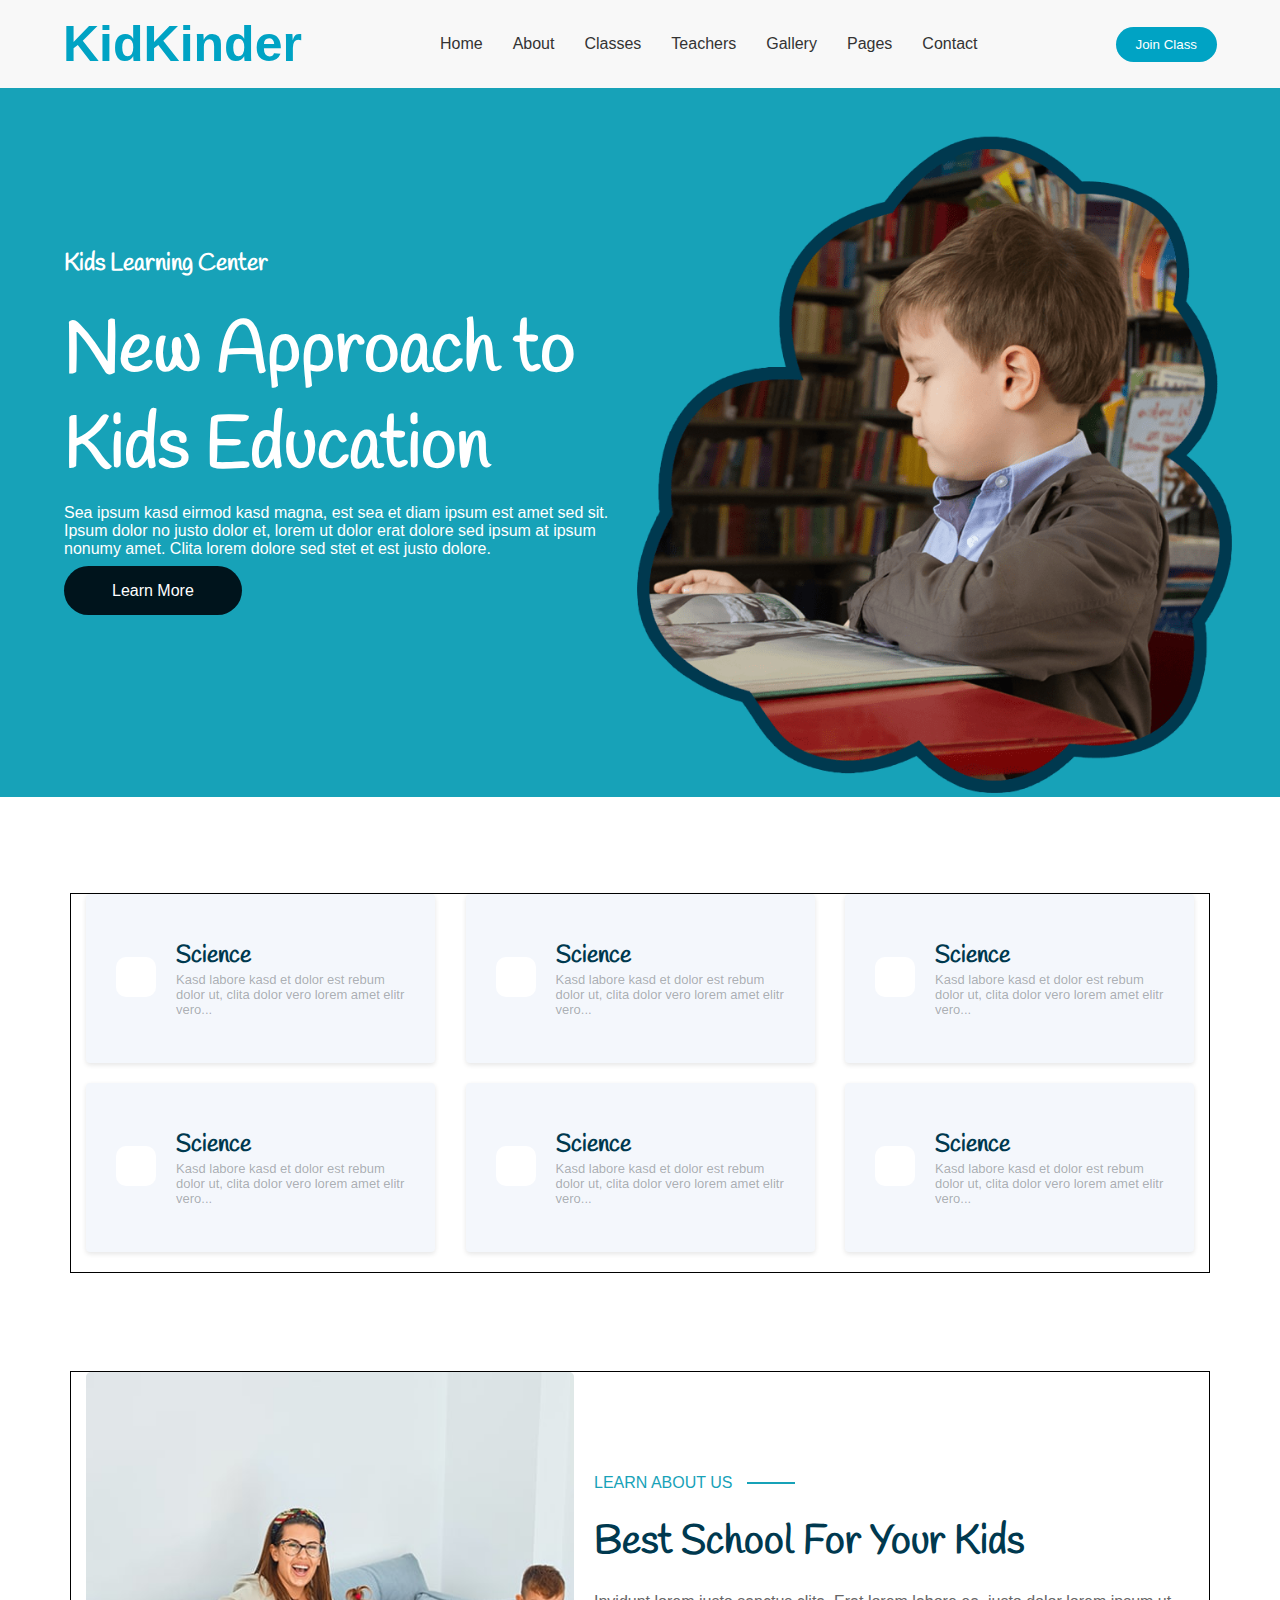
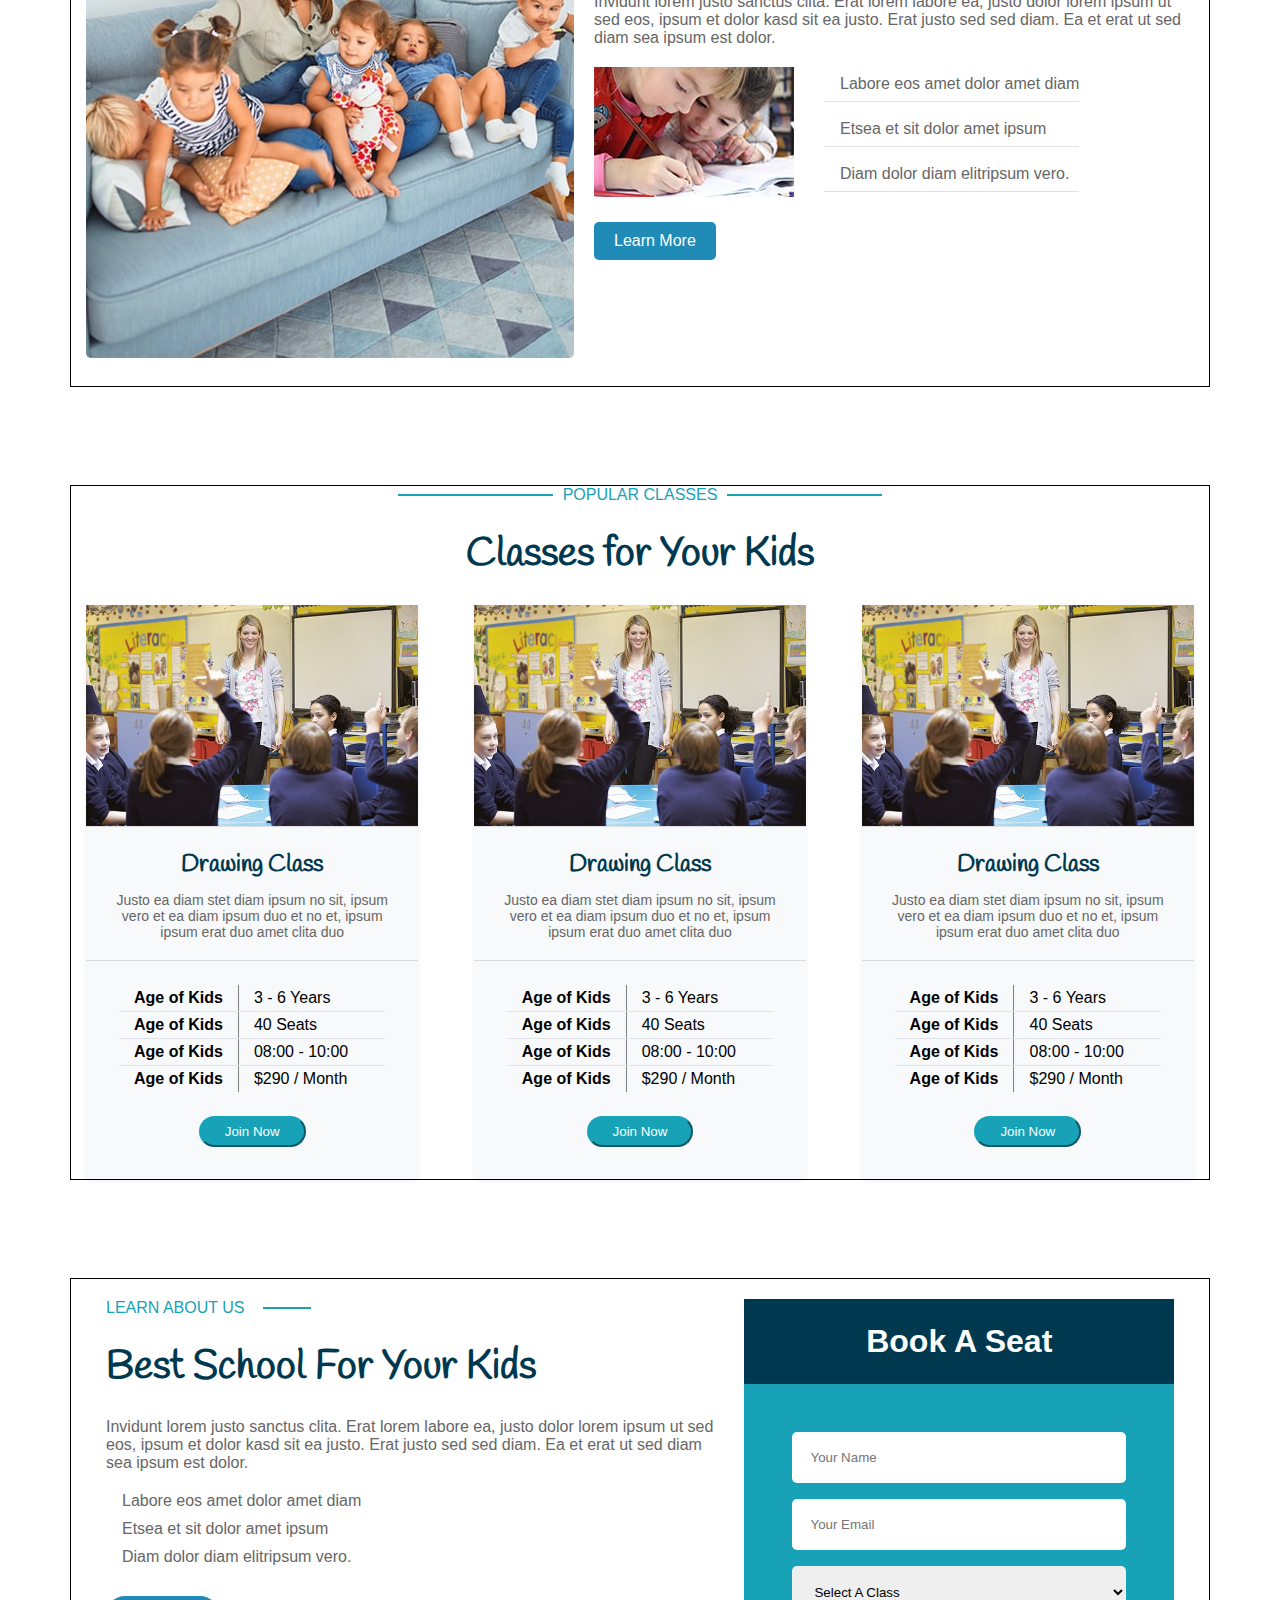
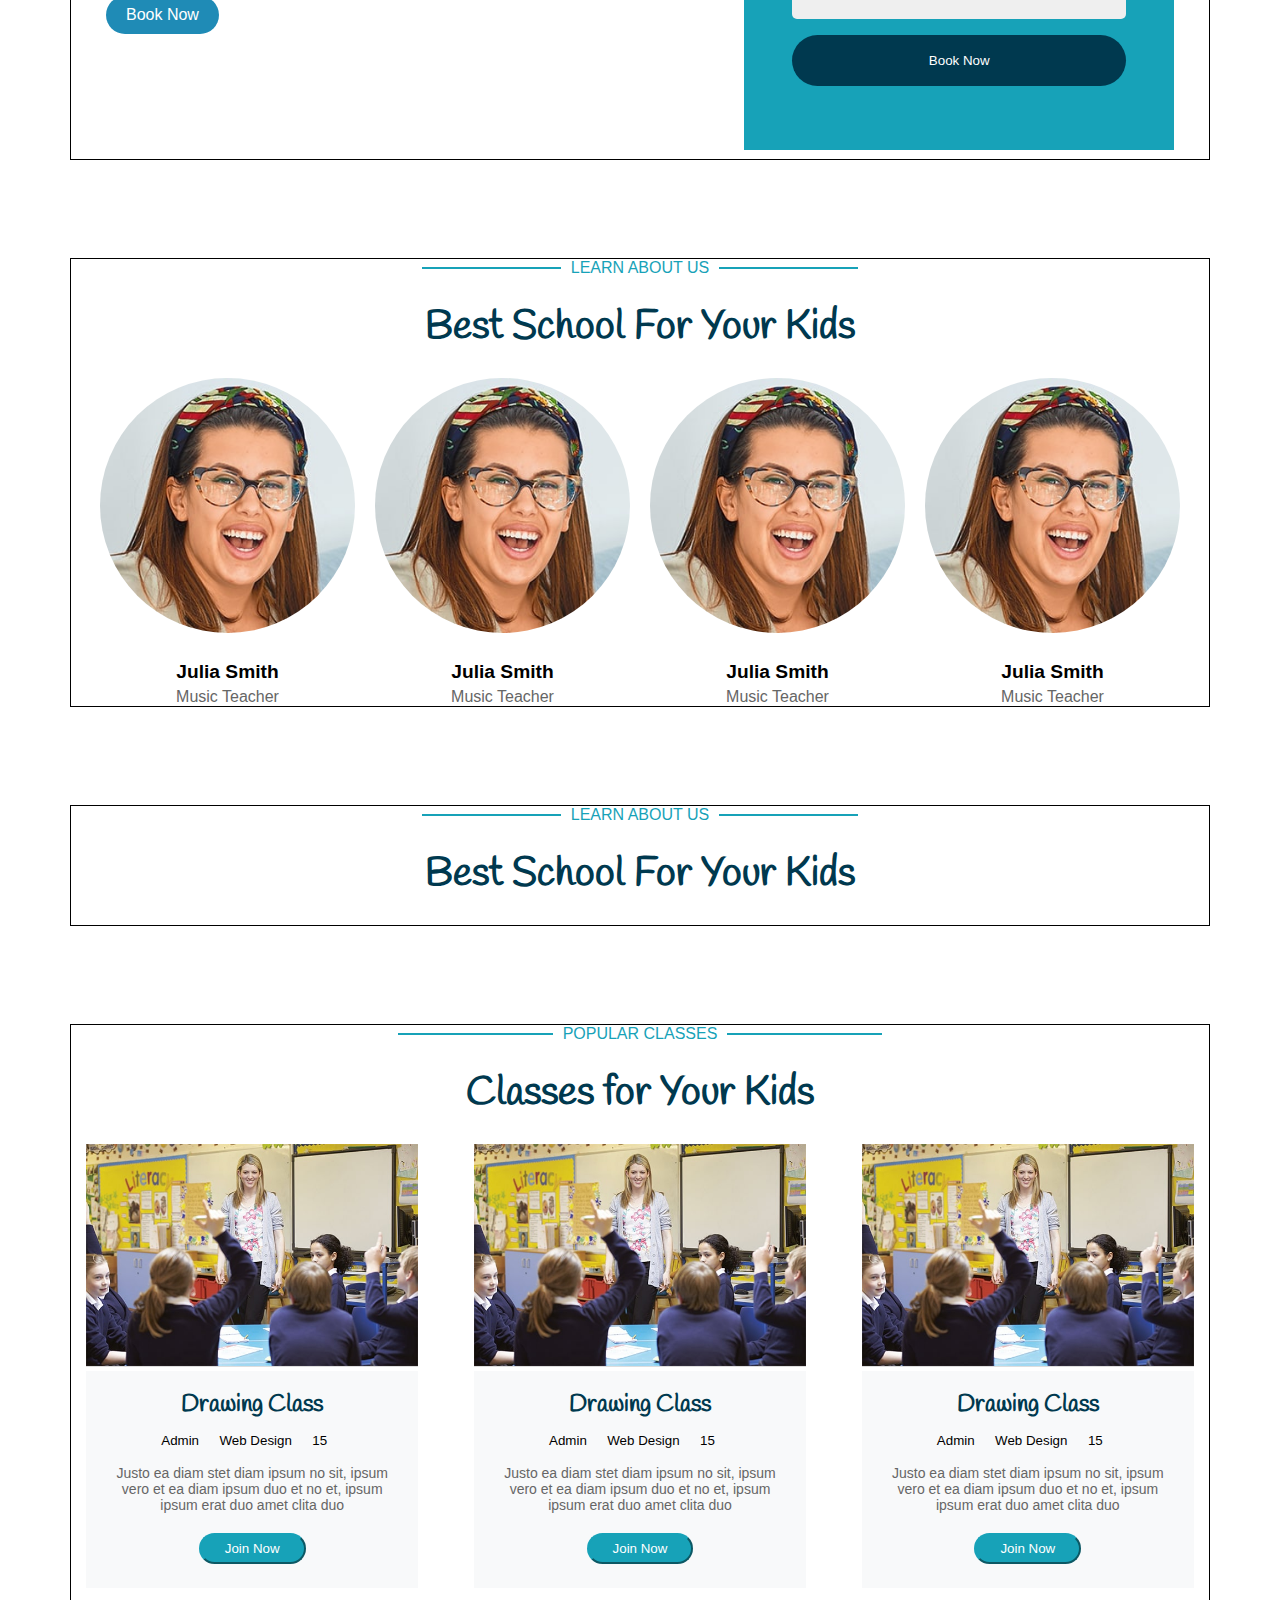
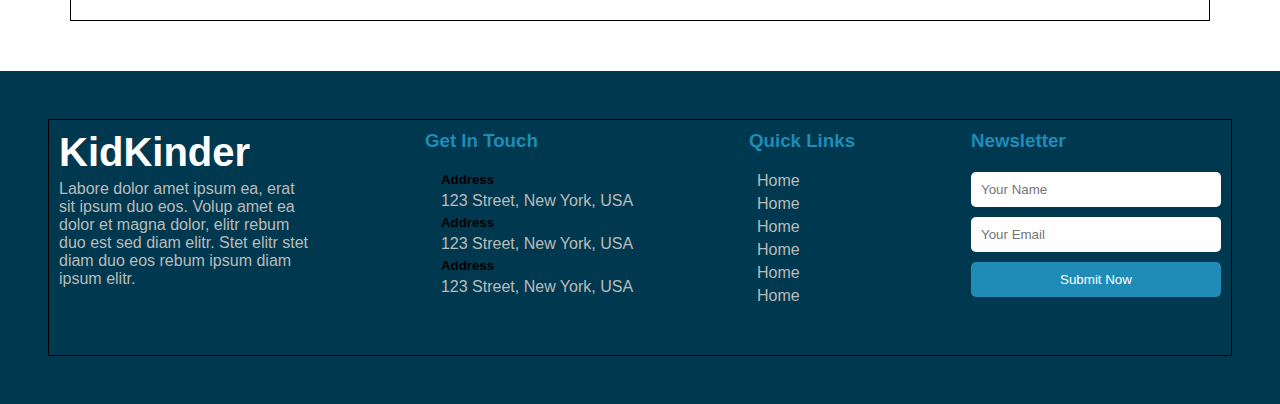
<file: index.html>
<!DOCTYPE html>
<html lang="en">
  <head>
    <meta charset="UTF-8" />
    <meta name="viewport" content="width=device-width, initial-scale=1.0" />
    <link
      rel="stylesheet"
      href="https://cdnjs.cloudflare.com/ajax/libs/font-awesome/6.5.2/css/all.min.css"
      integrity="sha512-SnH5WK+bZxgPHs44uWIX+LLJAJ9/2PkPKZ5QiAj6Ta86w+fsb2TkcmfRyVX3pBnMFcV7oQPJkl9QevSCWr3W6A=="
      crossorigin="anonymous"
      referrerpolicy="no-referrer"
    />
    <!-- link for owl-css -->
    <link
      rel="stylesheet"
      href="https://cdnjs.cloudflare.com/ajax/libs/OwlCarousel2/2.3.4/assets/owl.carousel.min.css"
      integrity="sha512-tS3S5qG0BlhnQROyJXvNjeEM4UpMXHrQfTGmbQ1gKmelCxlSEBUaxhRBj/EFTzpbP4RVSrpEikbmdJobCvhE3g=="
      crossorigin="anonymous"
      referrerpolicy="no-referrer"
    />
    <link
      rel="stylesheet"
      href="https://cdnjs.cloudflare.com/ajax/libs/OwlCarousel2/2.3.4/assets/owl.theme.default.min.css"
      integrity="sha512-sMXtMNL1zRzolHYKEujM2AqCLUR9F2C4/05cdbxjjLSRvMQIciEPCQZo++nk7go3BtSuK9kfa/s+a4f4i5pLkw=="
      crossorigin="anonymous"
      referrerpolicy="no-referrer"
    />
    <title>KidKinder Navigation Bar</title>
    <link rel="stylesheet" href="style.css">
  </head>
  <body>
    <!-- banner-section -->
    <section class="banner-section" id="banner-section">
      <nav class="navbar">
        <div class="navbar-left">
          <i class="fa-solid fa-face-smile"></i>
          <span class="brand">KidKinder</span>
        </div>
       
        <div class="navbar-center">
          <a href="#" class="nav-link">Home</a>
          <a href="#" class="nav-link">About</a>
          <a href="#" class="nav-link">Classes</a>
          <a href="#" class="nav-link">Teachers</a>
          <a href="#" class="nav-link">Gallery</a>
          <div class="dropdown">
            <a href="#" class="nav-link">Pages <i class="fa-solid fa-caret-down"></i></a>
            <div class="dropdown-content">
              <a href="#">Page 1</a>
              <a href="#">Page 2</a>
            </div>
          </div>
          <a href="#" class="nav-link">Contact</a>
        </div>
        <div class="navbar-right">
          <button class="join-button">Join Class</button>
        </div>
       
      </nav>
      <div class="banner-main-content">
        <div class="banner-content">
          <div class="main-container">
            <h4>Kids Learning Center</h4>
            <h1>
              New Approach to <br> Kids Education
            </h1>
            <p>
              Sea ipsum kasd eirmod kasd magna, est sea et diam ipsum est amet sed
              sit. Ipsum dolor no justo dolor et, lorem ut dolor erat dolore sed
              ipsum at ipsum nonumy amet. Clita lorem dolore sed stet et est justo
              dolore.
            </p>
            <a href="" class="btn">Learn More</a>
          </div>
          <div class="img-container">
            <img src="./img/header.png" alt="">
          </div>
        </div>
      </div>

      </div>
    </section>


    <!-- facilities-section -->

    <section class="facilities-section" id="facilities-section">
      <div class="main-container">
        <div class="categories">
          <div class="category">
            <div><i class="fa-brands fa-react"></i></div>
            <div>
              <h4>Science</h4>
              <p>Kasd labore kasd et dolor est rebum dolor ut, clita dolor vero lorem amet elitr vero...</p>
            </div>
          </div>
          <div class="category">
            <div><i class="fa-brands fa-react"></i></div>
            <div>
              <h4>Science</h4>
              <p>Kasd labore kasd et dolor est rebum dolor ut, clita dolor vero lorem amet elitr vero...</p>
            </div>
          </div>
          <div class="category">
            <div><i class="fa-brands fa-react"></i></div>
            <div>
              <h4>Science</h4>
              <p>Kasd labore kasd et dolor est rebum dolor ut, clita dolor vero lorem amet elitr vero...</p>
            </div>
          </div>
         
        </div>
        <div class="categories">
          <div class="category">
            <div><i class="fa-brands fa-react"></i></div>
            <div>
              <h4>Science</h4>
              <p>Kasd labore kasd et dolor est rebum dolor ut, clita dolor vero lorem amet elitr vero...</p>
            </div>
          </div>
          <div class="category">
            <div><i class="fa-brands fa-react"></i></div>
            <div>
              <h4>Science</h4>
              <p>Kasd labore kasd et dolor est rebum dolor ut, clita dolor vero lorem amet elitr vero...</p>
            </div>
          </div>
          <div class="category">
            <div><i class="fa-brands fa-react"></i></div>
            <div>
              <h4>Science</h4>
              <p>Kasd labore kasd et dolor est rebum dolor ut, clita dolor vero lorem amet elitr vero...</p>
            </div>
          </div>
          
        </div>
      </div>
    </section>


    <!-- about-section -->
    <section id="about-section" class="about-section">
      <div class="main-container">
        <div class="container">
          <div class="image-container">
              <img src="img/about-1.jpg" alt="Kids and teacher on a couch">
          </div>
          <div class="content">
              <div class="container2">
                <span class="title2">LEARN ABOUT US</span>
              </div>
              <h1>Best School For Your Kids</h1>
              <p>Invidunt lorem justo sanctus clita. Erat lorem labore ea, justo dolor lorem ipsum ut sed eos, ipsum et dolor kasd sit ea justo. Erat justo sed sed diam. Ea et erat ut sed diam sea ipsum est dolor.</p>
              <div class="features">
                  <div class="feature-image">
                    <img src="img/about-2.jpg" alt="">
                  </div>
                 <div class="feature-sub-content">
                  <div class="feature-item">
                    <i class="fa-solid fa-check"></i> 
                    <p>Labore eos amet dolor amet diam</p>
                  </div>
                  <div class="feature-item">
                    <i class="fa-solid fa-check"></i>
                    <p>Etsea et sit dolor amet ipsum</p>
                  </div>
                  <div class="feature-item">
                    <i class="fa-solid fa-check"></i>
                    <p>Diam dolor diam elitripsum vero.</p>
                  </div>
                 </div>
              </div>
              <a href="#" class="learn-more-btn">Learn More</a>
          </div>
      </div>

      </div>
    </section>

    <!-- kids-classes -->
    <section class="kids-classes" id="kids-classes">
      <div class="main-container">
        <div>
          <div class="container2">
            <span class="title3">POPULAR CLASSES</span>
          </div>
          <h1>Classes for Your Kids</h1>
        </div>
        
        <div class="classes">
          <div class="class-card">
              <img src="img/class-1.jpg" alt="Drawing Class">
              <div class="kids-headings">
               <h4>Drawing Class</h4>
               <p>Justo ea diam stet diam ipsum no sit, ipsum vero et ea diam ipsum duo et no et, ipsum ipsum erat duo amet clita duo</p>
              </div>
              <div class="classes-card-content">
                <div class="border-bottom">
                  <div class="kids-details">
                    <strong>Age of Kids</strong>
                  </div>
                  <div class="kids-number">3 - 6 Years</div>
                </div>
                <div class="border-bottom">
                  <div class="kids-details">
                    <strong>Age of Kids</strong>
                  </div>
                  <div class="kids-number">40 Seats</div>
                </div>
                <div class="border-bottom">
                  <div class="kids-details">
                    <strong>Age of Kids</strong>
                  </div>
                  <div class="kids-number">08:00 - 10:00</div>
                </div>
                <div class="border-none">
                  <div class="kids-details">
                    <strong>Age of Kids</strong>
                  </div>
                  <div class="kids-number">$290 / Month</div>
                </div>
              </div>
             <div class="join-now">
              <button>Join Now</button>
             </div>
          </div>
          <div class="class-card">
            <img src="img/class-1.jpg" alt="Drawing Class">
            <div class="kids-headings">
             <h4>Drawing Class</h4>
             <p>Justo ea diam stet diam ipsum no sit, ipsum vero et ea diam ipsum duo et no et, ipsum ipsum erat duo amet clita duo</p>
            </div>
            <div class="classes-card-content">
              <div class="border-bottom">
                <div class="kids-details">
                  <strong>Age of Kids</strong>
                </div>
                <div class="kids-number">3 - 6 Years</div>
              </div>
              <div class="border-bottom">
                <div class="kids-details">
                  <strong>Age of Kids</strong>
                </div>
                <div class="kids-number">40 Seats</div>
              </div>
              <div class="border-bottom">
                <div class="kids-details">
                  <strong>Age of Kids</strong>
                </div>
                <div class="kids-number">08:00 - 10:00</div>
              </div>
              <div class="border-none">
                <div class="kids-details">
                  <strong>Age of Kids</strong>
                </div>
                <div class="kids-number">$290 / Month</div>
              </div>
            </div>
           <div class="join-now">
            <button>Join Now</button>
           </div>
        </div>
        <div class="class-card">
          <img src="img/class-1.jpg" alt="Drawing Class">
          <div class="kids-headings">
           <h4>Drawing Class</h4>
           <p>Justo ea diam stet diam ipsum no sit, ipsum vero et ea diam ipsum duo et no et, ipsum ipsum erat duo amet clita duo</p>
          </div>
          <div class="classes-card-content">
            <div class="border-bottom">
              <div class="kids-details">
                <strong>Age of Kids</strong>
              </div>
              <div class="kids-number">3 - 6 Years</div>
            </div>
            <div class="border-bottom">
              <div class="kids-details">
                <strong>Age of Kids</strong>
              </div>
              <div class="kids-number">40 Seats</div>
            </div>
            <div class="border-bottom">
              <div class="kids-details">
                <strong>Age of Kids</strong>
              </div>
              <div class="kids-number">08:00 - 10:00</div>
            </div>
            <div class="border-none">
              <div class="kids-details">
                <strong>Age of Kids</strong>
              </div>
              <div class="kids-number">$290 / Month</div>
            </div>
          </div>
         <div class="join-now">
          <button>Join Now</button>
         </div>
      </div>
      </div>


      </div>
    </section>

    <!-- book a seat -->
    <section class="book-seat" id="book-seat">
      <div class="main-container">
      
        <div class="container-seat">
          <div class="seat-main-content">
            <div class="container2">
              <span class="title2">LEARN ABOUT US</span>
            </div>
            <h1>Best School For Your Kids</h1>
            <p>
              Invidunt lorem justo sanctus clita. Erat lorem labore ea, justo dolor
              lorem ipsum ut sed eos, ipsum et dolor kasd sit ea justo. Erat justo
              sed sed diam. Ea et erat ut sed diam sea ipsum est dolor.
            </p>
            <div class="book-features">
              <div class="book-feature-item">
                <i class="fa-solid fa-check"></i> 
                <p>Labore eos amet dolor amet diam</p>
              </div>
              <div class="book-feature-item">
                <i class="fa-solid fa-check"></i> 
                <p>Etsea et sit dolor amet ipsum</p>
              </div>
              <div class="book-feature-item">
                <i class="fa-solid fa-check"></i> 
                <p>Diam dolor diam elitripsum vero.</p>
              </div>
            </div>
            <a href="#" class="book-now-btn">Book Now</a>
          </div>
          <div class="form-container">
            <div class="form-heading">
              <h1>Book A Seat</h1>
            </div>
            <form >
              <input type="text" placeholder="Your Name" />
              <input type="email" placeholder="Your Email" />
              <select>
                <option>Select A Class</option>
                <option>Class 1</option>
                <option>Class 2</option>
                <option>Class 3</option>
              </select>
              <button type="submit">Book Now</button>
            </form>
          </div>
        </div>

      </div>
    </section>


    <!-- teachers -->
    <section class="teachers-section" id="teacher-section">
     <div class="main-container">
      <div class="container-learn">
        <span class="learn-title2">LEARN ABOUT US</span>
      </div>
      <h1>Best School For Your Kids</h1>
      <div class="teachers">
        <div class="teacher-card">
          <div class="container">
            <img
              src="../img/team-1.jpg
            "
              alt=""
            />
            <div class="overlay">
              <div class="content-overlay">
                <a href=""><i class="fa-brands fa-linkedin"></i></a>
                <a href=""><i class="fa-brands fa-linkedin"></i></a>
                <a href=""><i class="fa-brands fa-linkedin"></i></a>
              </div>
            </div>
          </div>
          <h3>Julia Smith</h3>
          <p>Music Teacher</p>
        </div>
        <div class="teacher-card">
          <div class="container">
            <img
              src="../img/team-1.jpg
            "
              alt=""
            />
            <div class="overlay">
              <div class="content-overlay">
                <a href=""><i class="fa-brands fa-linkedin"></i></a>
                <a href=""><i class="fa-brands fa-linkedin"></i></a>
                <a href=""><i class="fa-brands fa-linkedin"></i></a>
              </div>
            </div>
          </div>
          <h3>Julia Smith</h3>
          <p>Music Teacher</p>
        </div>
        <div class="teacher-card">
          <div class="container">
            <img
              src="../img/team-1.jpg
            "
              alt=""
            />
            <div class="overlay">
              <div class="content-overlay">
                <a href=""><i class="fa-brands fa-linkedin"></i></a>
                <a href=""><i class="fa-brands fa-linkedin"></i></a>
                <a href=""><i class="fa-brands fa-linkedin"></i></a>
              </div>
            </div>
          </div>
          <h3>Julia Smith</h3>
          <p>Music Teacher</p>
        </div>
        <div class="teacher-card">
          <div class="container">
            <img
              src="../img/team-1.jpg
            "
              alt=""
            />
            <div class="overlay">
              <div class="content-overlay">
                <a href=""><i class="fa-brands fa-linkedin"></i></a>
                <a href=""><i class="fa-brands fa-linkedin"></i></a>
                <a href=""><i class="fa-brands fa-linkedin"></i></a>
              </div>
            </div>
          </div>
          <h3>Julia Smith</h3>
          <p>Music Teacher</p>
        </div>
      </div>
     </div>
    </section>

    <!-- testimony -->
    <section class="testimony-section" id="testimony-section">
      <div class="main-container">
        <div class="testimonials-section">
          <div class="container-learn">
            <span class="learn-title2">LEARN ABOUT US</span>
          </div>
          <h1>Best School For Your Kids</h1>
          
          <div class="first-slider owl-carousel owl-theme">
            <div class="item">
              <div class="testimonial-information">
                <div class="testimonial-card">
                  <h3>
                    <i class="fa-solid fa-quote-left"></i> Sed ea amet kasd elitr
                    stet, stet rebum et ipsum est duo elitr eirmod clita lorem. Dolor
                    tempor ipsum clita
                  </h3>
                </div>
                <div class="parent-info">
                  <img src="img/testimonial-2.jpg" alt="Parent Name" />
                  <div>
                    <p class="name">Parent Name</p>
                    <p class="profession">Profession</p>
                  </div>
                </div>
              </div>
            </div>
            <div class="item">
              <div class="testimonial-information">
                <div class="testimonial-card">
                  <h3>
                    <i class="fa-solid fa-quote-left"></i> Sed ea amet kasd elitr
                    stet, stet rebum et ipsum est duo elitr eirmod clita lorem. Dolor
                    tempor ipsum clita
                  </h3>
                </div>
                <div class="parent-info">
                  <img src="img/testimonial-2.jpg" alt="Parent Name" />
                  <div>
                    <p class="name">Parent Name</p>
                    <p class="profession">Profession</p>
                  </div>
                </div>
              </div>
            </div>
            <div class="item">
              <div class="testimonial-information">
                <div class="testimonial-card">
                  <h3>
                    <i class="fa-solid fa-quote-left"></i> Sed ea amet kasd elitr
                    stet, stet rebum et ipsum est duo elitr eirmod clita lorem. Dolor
                    tempor ipsum clita
                  </h3>
                </div>
                <div class="parent-info">
                  <img src="img/testimonial-2.jpg" alt="Parent Name" />
                  <div>
                    <p class="name">Parent Name</p>
                    <p class="profession">Profession</p>
                  </div>
                </div>
              </div>
            </div>
            <div class="item">
              <div class="testimonial-information">
                <div class="testimonial-card">
                  <h3>
                    <i class="fa-solid fa-quote-left"></i> Sed ea amet kasd elitr
                    stet, stet rebum et ipsum est duo elitr eirmod clita lorem. Dolor
                    tempor ipsum clita
                  </h3>
                </div>
                <div class="parent-info">
                  <img src="img/testimonial-2.jpg" alt="Parent Name" />
                  <div>
                    <p class="name">Parent Name</p>
                    <p class="profession">Profession</p>
                  </div>
                </div>
              </div>
            </div>
            <div class="item">
              <div class="testimonial-information">
                <div class="testimonial-card">
                  <h3>
                    <i class="fa-solid fa-quote-left"></i> Sed ea amet kasd elitr
                    stet, stet rebum et ipsum est duo elitr eirmod clita lorem. Dolor
                    tempor ipsum clita
                  </h3>
                </div>
                <div class="parent-info">
                  <img src="img/testimonial-2.jpg" alt="Parent Name" />
                  <div>
                    <p class="name">Parent Name</p>
                    <p class="profession">Profession</p>
                  </div>
                </div>
              </div>
            </div>
            <div class="item">
              <div class="testimonial-information">
                <div class="testimonial-card">
                  <h3>
                    <i class="fa-solid fa-quote-left"></i> Sed ea amet kasd elitr
                    stet, stet rebum et ipsum est duo elitr eirmod clita lorem. Dolor
                    tempor ipsum clita
                  </h3>
                </div>
                <div class="parent-info">
                  <img src="img/testimonial-2.jpg" alt="Parent Name" />
                  <div>
                    <p class="name">Parent Name</p>
                    <p class="profession">Profession</p>
                  </div>
                </div>
              </div>
            </div>
            <div class="item">
              <div class="testimonial-information">
                <div class="testimonial-card">
                  <h3>
                    <i class="fa-solid fa-quote-left"></i> Sed ea amet kasd elitr
                    stet, stet rebum et ipsum est duo elitr eirmod clita lorem. Dolor
                    tempor ipsum clita
                  </h3>
                </div>
                <div class="parent-info">
                  <img src="img/testimonial-2.jpg" alt="Parent Name" />
                  <div>
                    <p class="name">Parent Name</p>
                    <p class="profession">Profession</p>
                  </div>
                </div>
              </div>
            </div>
            <div class="item">
              <div class="testimonial-information">
                <div class="testimonial-card">
                  <h3>
                    <i class="fa-solid fa-quote-left"></i> Sed ea amet kasd elitr
                    stet, stet rebum et ipsum est duo elitr eirmod clita lorem. Dolor
                    tempor ipsum clita
                  </h3>
                </div>
                <div class="parent-info">
                  <img src="img/testimonial-2.jpg" alt="Parent Name" />
                  <div>
                    <p class="name">Parent Name</p>
                    <p class="profession">Profession</p>
                  </div>
                </div>
              </div>
            </div>
           
           
           
          </div>


          </div>
          
      </div>

      </div>
    </section>


    <!-- latest-blog -->
    <section class="kids-classes" id="kids-classes">
      <div class="main-container">
        <div>
          <div class="container2">
            <span class="title3">POPULAR CLASSES</span>
          </div>
          <h1>Classes for Your Kids</h1>
        </div>
        
        <div class="classes">
          <div class="class-card latest-blog-cards">
              <img src="img/class-1.jpg" alt="Drawing Class">
              <div class="latest-blog-content">
                <div class="kids-headings">
                  <h4>Drawing Class</h4>

                  <div class="blog-icons">
                    <small class="mini-icon"><i class="fa fa-user text-primary"></i> Admin</small>
                    <small class="mini-icon"><i class="fa fa-folder text-primary"></i> Web Design</small>
                    <small class="mini-icon"><i class="fa fa-comments text-primary"></i> 15</small>
                  </div>
                  <p>Justo ea diam stet diam ipsum no sit, ipsum vero et ea diam ipsum duo et no et, ipsum ipsum erat duo amet clita duo</p>
                </div>
                 
                <div class="join-now latest-bttn">
                 <button>Join Now</button>
                </div>
              </div>
          </div>
          <div class="class-card latest-blog-cards">
            <img src="img/class-1.jpg" alt="Drawing Class">
            <div class="latest-blog-content">
              <div class="kids-headings">
                <h4>Drawing Class</h4>

                <div class="blog-icons">
                  <small class="mini-icon"><i class="fa fa-user text-primary"></i> Admin</small>
                  <small class="mini-icon"><i class="fa fa-folder text-primary"></i> Web Design</small>
                  <small class="mini-icon"><i class="fa fa-comments text-primary"></i> 15</small>
                </div>
                <p>Justo ea diam stet diam ipsum no sit, ipsum vero et ea diam ipsum duo et no et, ipsum ipsum erat duo amet clita duo</p>
              </div>
               
              <div class="join-now latest-bttn">
               <button>Join Now</button>
              </div>
            </div>
        </div>
        <div class="class-card latest-blog-cards">
          <img src="img/class-1.jpg" alt="Drawing Class">
          <div class="latest-blog-content">
            <div class="kids-headings">
              <h4>Drawing Class</h4>

              <div class="blog-icons">
                <small class="mini-icon"><i class="fa fa-user text-primary"></i> Admin</small>
                <small class="mini-icon"><i class="fa fa-folder text-primary"></i> Web Design</small>
                <small class="mini-icon"><i class="fa fa-comments text-primary"></i> 15</small>
              </div>
              <p>Justo ea diam stet diam ipsum no sit, ipsum vero et ea diam ipsum duo et no et, ipsum ipsum erat duo amet clita duo</p>
            </div>
             
            <div class="join-now latest-bttn">
             <button>Join Now</button>
            </div>
          </div>
      </div>
      </div>


      </div>
    </section>


    <!-- footer -->
     <section class="footer-section" id="footer-section">
      <div class="main-container">
        <div class="footer">
          <div class="container">
              <div class="column">
                <div class="navbar-left">
                  <i class="fa-solid fa-face-smile"></i>
                  <span class="brand">KidKinder</span>
                </div>
                  <p>Labore dolor amet ipsum ea, erat sit ipsum duo eos. Volup amet ea dolor et magna dolor, elitr rebum duo est sed diam elitr. Stet elitr stet diam duo eos rebum ipsum diam ipsum elitr.</p>
                  <div class="social-icons">
                    <a href=""><i class="fa-brands fa-facebook"></i></a>
                    <a href=""><i class="fa-brands fa-facebook"></i></a>
                    <a href=""><i class="fa-brands fa-facebook"></i></a>
                    <a href=""><i class="fa-brands fa-facebook"></i></a>
                  </div>
              </div>
              <div class="column">
                  <h3>Get In Touch</h3>
                  <div class="disply-flex">
                    <h4 class="fa fa-map-marker-alt text-primary"></h4>
                    <div class="display-content">
                      <h5 class="text-white">Address</h5>
                      <p>123 Street, New York, USA</p>
                    </div>
                  </div>
                  
                  <div class="disply-flex">
                    <h4 class="fa fa-map-marker-alt text-primary"></h4>
                    <div class="display-content">
                      <h5 class="text-white">Address</h5>
                      <p>123 Street, New York, USA</p>
                    </div>
                  </div>
                  
                  <div class="disply-flex">
                    <h4 class="fa fa-map-marker-alt text-primary"></h4>
                    <div class="display-content">
                      <h5 class="text-white">Address</h5>
                      <p>123 Street, New York, USA</p>
                    </div>
                  </div>          
                
                </div>
              <div class="column">
                  <h3>Quick Links</h3>
                  <a href="#"><i class="fa-solid fa-greater-than"></i>Home</a>
                  <a href="#"><i class="fa-solid fa-greater-than"></i>Home</a>
                  <a href="#"><i class="fa-solid fa-greater-than"></i>Home</a>
                  <a href="#"><i class="fa-solid fa-greater-than"></i>Home</a>
                  <a href="#"><i class="fa-solid fa-greater-than"></i>Home</a>
                  <a href="#"><i class="fa-solid fa-greater-than"></i>Home</a>
              </div>
              <div class="column newsletter">
                  <h3>Newsletter</h3>
                  <input type="text" placeholder="Your Name">
                  <input type="email" placeholder="Your Email">
                  <button type="submit">Submit Now</button>
              </div>
          </div>
      </div>
      </div>
     </section>


    <!-- for testimony -->
     <script
     src="https://cdnjs.cloudflare.com/ajax/libs/jquery/3.7.1/jquery.min.js"
     integrity="sha512-v2CJ7UaYy4JwqLDIrZUI/4hqeoQieOmAZNXBeQyjo21dadnwR+8ZaIJVT8EE2iyI61OV8e6M8PP2/4hpQINQ/g=="
     crossorigin="anonymous"
     referrerpolicy="no-referrer"
     ></script>
     <script
     src="https://cdnjs.cloudflare.com/ajax/libs/OwlCarousel2/2.3.4/owl.carousel.min.js"
     integrity="sha512-bPs7Ae6pVvhOSiIcyUClR7/q2OAsRiovw4vAkX+zJbw3ShAeeqezq50RIIcIURq7Oa20rW2n2q+fyXBNcU9lrw=="
     crossorigin="anonymous"
     referrerpolicy="no-referrer"
     ></script>

   <!-- carousel-1 -->
   <script>
     $(".first-slider").owlCarousel({
       loop: false,
       margin: 10,
       dots: true,
       nav: false,
       responsive: {
         0: {
           items: 1,
         },
         600: {
           items: 3,
         },
         1000: {
           items: 3,
         },
       },
     });
   </script>
  </body>
</html>
</file>
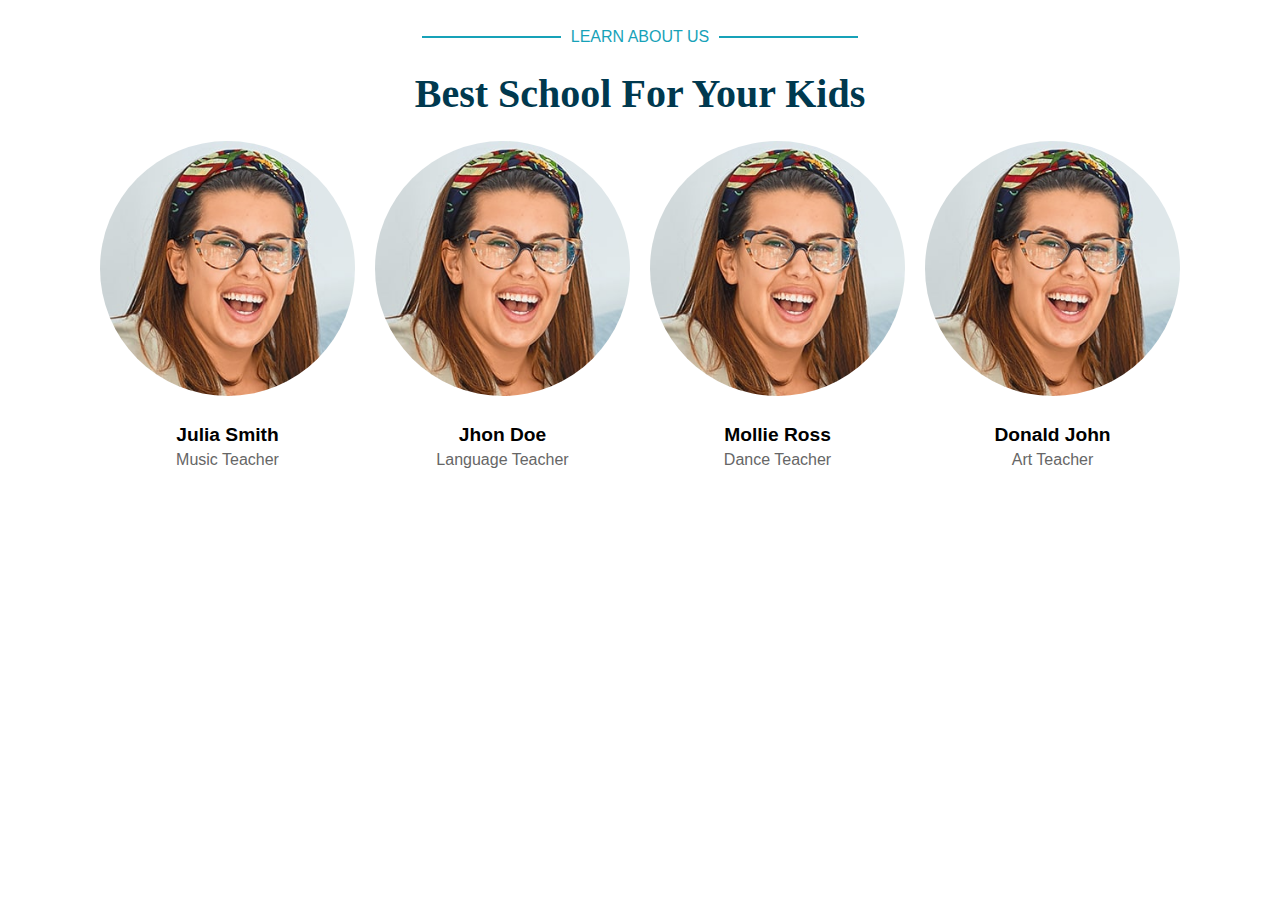
<file: teachers/index.html>
<!DOCTYPE html>
<html lang="en">
  <head>
    <meta charset="UTF-8" />
    <meta name="viewport" content="width=device-width, initial-scale=1.0" />
    <title>Document</title>
    <link
      rel="stylesheet"
      href="https://cdnjs.cloudflare.com/ajax/libs/font-awesome/6.5.2/css/all.min.css"
      integrity="sha512-SnH5WK+bZxgPHs44uWIX+LLJAJ9/2PkPKZ5QiAj6Ta86w+fsb2TkcmfRyVX3pBnMFcV7oQPJkl9QevSCWr3W6A=="
      crossorigin="anonymous"
      referrerpolicy="no-referrer"
    />
    <link rel="stylesheet" href="style.css" />
  </head>
  <body>
    <div class="teachers-section">
      <div class="container2">
        <span class="title2">LEARN ABOUT US</span>
      </div>
      <h1>Best School For Your Kids</h1>
      <div class="teachers">
        <div class="teacher-card">
          <div class="container">
            <img
              src="../img/team-1.jpg
            "
              alt=""
            />
            <div class="overlay">
              <div class="content">
                <a href=""><i class="fa-brands fa-linkedin"></i></a>
                <a href=""><i class="fa-brands fa-linkedin"></i></a>
                <a href=""><i class="fa-brands fa-linkedin"></i></a>
              </div>
            </div>
          </div>
          <h3>Julia Smith</h3>
          <p>Music Teacher</p>
        </div>
        <div class="teacher-card">
          <div class="container">
            <img
              src="../img/team-1.jpg
              "
              alt=""
            />
            <div class="overlay">
              <div class="content">
                <h3>u did it</h3>
                <p>yes u did it</p>
              </div>
            </div>
          </div>
          <h3>Jhon Doe</h3>
          <p>Language Teacher</p>
        </div>
        <div class="teacher-card">
          <div class="container">
            <img
              src="../img/team-1.jpg
              "
              alt=""
            />
            <div class="overlay">
              <div class="content">
                <h3>u did it</h3>
                <p>yes u did it</p>
              </div>
            </div>
          </div>
          <h3>Mollie Ross</h3>
          <p>Dance Teacher</p>
        </div>
        <div class="teacher-card">
          <div class="container">
            <img
              src="../img/team-1.jpg
            "
              alt=""
            />
            <div class="overlay">
              <div class="content">
                <h3>u did it</h3>
                <p>yes u did it</p>
              </div>
            </div>
          </div>
          <h3>Donald John</h3>
          <p>Art Teacher</p>
        </div>
      </div>
    </div>
  </body>
</html>
</file>
<file: style.css>
@import url('https://fonts.googleapis.com/css2?family=Nunito+Sans:ital,opsz,wght@0,6..12,200..1000;1,6..12,200..1000&display=swap');
@import url('https://fonts.googleapis.com/css2?family=Handlee&display=swap');
* {
    margin: 0;
    padding: 0;
    box-sizing: border-box;
}

body {
    font-family: Arial, sans-serif;
}

.banner-section .navbar {
    display: flex;
    justify-content: space-between;
    align-items: center;
    background-color: #f8f8f8;
    padding: 0 63px;   
    box-shadow: 0 0.5rem 1rem rgba(0, 0, 0, 0.15)
}

.banner-section .navbar .navbar-left {
    font-size: 50px;
    padding: 15px 0;
    
    align-items: center;
}
.banner-section .navbar .navbar-left i{
    color: #00394f
}

.banner-section .navbar .navbar-left .brand {
    font-family: Nunito, sans-serif;
font-size: 50px;
font-weight: 700;
    color: #00a3c4;
}

.banner-section .navbar .navbar-center {
    display: flex;
    align-items: center;
}

.banner-section .navbar .navbar-center .nav-link {
    text-decoration: none;
    color: #333;
    font-size: 16px;
    padding: 30px 15px;
}


.banner-section .navbar .navbar-center .nav-link:hover {
    color: #00a3c4;
}

.banner-section .navbar .navbar-center .dropdown {
    position: relative;
}

.banner-section .navbar .navbar-center .dropdown  .dropdown-content {
    display: none;
    position: absolute;
    background-color: #f8f8f8;
    box-shadow: 0 8px 16px rgba(0, 0, 0, 0.2);
    z-index: 1;
}

.banner-section .navbar .navbar-center  .dropdown:hover .dropdown-content {
    display: block;
}

.banner-section .navbar .navbar-center .dropdown  .dropdown-content a {
    color: #333;
    padding: 10px 20px;
    text-decoration: none;
    display: block;
}

.banner-section .navbar .navbar-center .dropdown  .dropdown-content a:hover {
    background-color: #ddd;
}

.banner-section .navbar .navbar-right {
    display: flex;
    align-items: center;
}

.banner-section .navbar .navbar-right .join-button {
    background-color: #00a3c4;
    color: #fff;
    border: none;
    padding: 10px 20px;
    border-radius: 30px;
    cursor: pointer;
}

.banner-section .navbar .navbar-right .join-button:hover {
    background-color: #17A2B8;
}


.banner-section .banner-main-content{
    background-color: #17A2B8;
    padding: 0 48px;
    margin-bottom: 48px;

}
.banner-section  .banner-main-content .banner-content{
    display: flex;
}
.banner-section  .banner-main-content .banner-content .main-container{
    padding: 160px 16px 0 16px;
}
.banner-section  .banner-main-content .banner-content .main-container h4{
    color: rgb(255, 255, 255);
display: block;
font-family: Handlee, cursive;
font-size: 24px;
font-weight: 700;
margin-bottom: 24px;
}
.banner-section  .banner-main-content .banner-content .main-container h1{
    color: rgb(255, 255, 255);
display: block;
font-family: Handlee, cursive;
font-size: 72px;
font-weight: 700;
margin-bottom: 8px;
}
.banner-section  .banner-main-content .banner-content .main-container p{
    color: rgb(255, 255, 255);

    font-family: Nunito, sans-serif;
font-size: 16px;
font-weight: 400;
margin-bottom: 24px;

}
.banner-section  .banner-main-content .banner-content .main-container .btn{
    color: #fff;
    background-color: #00141c;
    border-color: #000b0f;
    padding: 16px 48px;
    text-decoration: none;
    border-radius: 30px;
}
.banner-section  .banner-main-content .banner-content .img-container{
    padding-top: 47px;
}
.banner-section  .banner-main-content .banner-content .img-container img{
    height: 658px;
    width: 595px;
}


/* facilities-section */
#facilities-section{
    padding: 48px 15px 50px 15px;
}

.facilities-section .main-container{
    max-width: 1140px;
    margin: 0 auto;
    padding: 0 15px;
    border: 1px solid black;
}


.categories {
    display: flex;
    flex-wrap: wrap;
    justify-content: space-between;
    gap: 20px;
    
}

.category {
    
    background-color: #f4f7fc;
    box-shadow: 0 2px 5px rgba(0, 0, 0, 0.1);
    
    display: flex;
   
    justify-content: left;
    align-items: center;
    padding: 20px;
    margin-bottom: 20px;
    text-align: left;
    border-radius: 4px;
    height: 169px;
   
    width: 349px;
    padding: 30px;

}

.category .fa-brands{
    text-align: center;
    display: inline-block;
    color: #00aeff;
    width: 40px;
    height: 40px;
    border-radius: 10px;
    margin-right: 20px;
    background: #ffffff;
    font-size: 30px;
    line-height: 40px;


}

.category img {
    width: 40px;
    height: 40px;
    margin-bottom: 10px;
}

.category h4 {
    color: rgb(0, 57, 79);
display: block;
font-family: Handlee, cursive;
font-size: 24px;
font-weight: 700;
}
.category:hover h3{
    color: white;
}


.category p {
    font-family: "Inter", sans-serif;

    font-size: 13px;
    color: rgba(52, 58, 64, 0.4);
}


/* about-section */
#about-section{
    padding: 48px 15px 50px 15px;
}

.about-section .main-container{
    max-width: 1140px;
    margin: 0 auto;
    padding: 0 15px;
    border: 1px solid black;
}
.about-section .main-container .container {
    display: flex;
    align-items: center;
}
.about-section .main-container .container .image-container img {
    max-width: 100%;
    border-radius: 5px;
}
.about-section .main-container .container .content {
    margin-left: 20px;
    max-width: 600px;
    text-align: left;
}
.about-section .main-container .container .content .content-para-learn{
    position: relative;
    display: inline-block;
    letter-spacing: 1px;
    text-transform: uppercase;
    color: #17a2b8;


}
.about-section .main-container .container .content .content-para-learn::before {
    position: absolute;
    content: "";
    top: 10px;
    left: 0;
    width: 100%;
    height: 2px;
    background: #17a2b8;
}
.about-section .main-container .container .content .container2 .title2 {
    display: grid;
    grid-template-columns: repeat(4, 1fr);
    gap: 10px;
    align-items: center;
    color: #17a2b8;


  }
  .about-section .main-container .container .content .container2 .title2::after {
    content: "";
    height: 2px;
    background-color: #17a2b8;
    display: block;
    width: 48px;
  }
  .about-section .main-container .container .content .content-para-learn span {
    position: relative;
    z-index: 1;
}
.about-section .main-container .container .content h1 {
    color: rgb(0, 57, 79);
    font-family: Handlee, cursive;
    font-size: 40px;
    font-weight: 700;
    margin: 24px 0;
}
.about-section .main-container .container .content p {
    color: #666;
}
.about-section .main-container .container .content .features {
    margin-top: 20px;
   
    display: flex;
}
.about-section .main-container .container .content .features 
    .feature-image{
    padding-right: 15px;
}
.feature-sub-content{
    padding: 0 15px;
}
.feature-item {
    display: flex;
    align-items: center;
    margin-bottom: 10px;
    border-bottom: 1px solid #dee2e6 ;
    padding: 8px 0;

}
.feature-item i{
    color: #17a2b8;
    margin-right: 16px;
}
.feature-item img {
    margin-right: 10px;
}
.feature-item p {
    margin: 0;
}
.learn-more-btn {
    display: inline-block;
    margin-top: 20px;
    padding: 10px 20px;
    background-color: #1F8BB6;
    color: #fff;
    border-radius: 5px;
    text-decoration: none;
}

/* ///////////////////////////////// */
/* kids-classes */
#kids-classes{
    padding: 48px 15px 50px 15px;
}

.kids-classes .main-container{
    max-width: 1140px;
    margin: 0 auto;
    padding: 0 15px;
    border: 1px solid black;
    text-align: center;
}

.kids-classes .main-container .container2{
text-align: center;
display: flex;
justify-content: center;
align-items: center;
}
.kids-classes .main-container div> h1{
    color: rgb(0, 57, 79);
    font-family: Handlee, cursive;
    font-size: 40px;
    font-weight: 700;
    margin: 24px 0;
}
.title3 {
    display: grid;
    grid-template-columns: repeat(3, 1fr);
    gap: 10px;
    align-items: center;
    color: #17a2b8;
  }
  .title3::after,
  .title3::before {
    content: "";
    height: 2px;
    background-color: #17a2b8;
    display: block;
  }
  .kids-classes .main-container .classes {
    display: flex;
    justify-content: space-between;
    margin-top: 20px;
}

.kids-classes .main-container .classes .class-card {
    background: red;
    padding-bottom: 8px;
    border-radius: 5px;
    background-color: #f8f9fa;
    width: 30%;
    box-shadow: 0 0.125rem 0.25rem rgba(0, 0, 0, 0.075) ;
}
.kids-classes .main-container .classes .class-card img {
    width: 100%;
    border-bottom: 1px solid #ddd;
    
}
.kids-classes .main-container .classes .class-card .kids-headings{
    padding: 20px;
}
.kids-classes .main-container .classes .class-card h4 {
    font-family: "Handlee", cursive;
    font-weight: bold;
    line-height: 1.2;
    color: #00394f;
    font-size: 24px;
    margin-bottom: 12px;
}

.kids-classes .main-container .classes .class-card p {
    font-size: 14px;
    color: #666;
}


.kids-classes .main-container .classes .class-card .classes-card-content{
    border-top: 1px solid rgba(0, 0, 0, 0.125);
    padding: 24px 48px;
}
.kids-classes .main-container .classes .class-card .classes-card-content .border-bottom{
    border-bottom: 1px solid #dee2e6 !important;
    display: flex;
    margin-right: -15px;
    margin-left: -15px;
}
.kids-classes .main-container .classes .class-card .classes-card-content .border-none{
    border: none;
    display: flex;
    margin-right: -15px;
    margin-left: -15px;
}
.kids-classes .main-container .classes .class-card .classes-card-content .border-none .kids-details{
    padding: 4px 15px;
    border-right: 1px solid gray;
}
.kids-classes .main-container .classes .class-card .classes-card-content .border-none .kids-number{
    padding: 4px 15px;
}
.kids-classes .main-container .classes .class-card .classes-card-content .border-bottom .kids-details{
    padding: 4px 15px;
    border-right: 1px solid gray;
}
.kids-classes .main-container .classes .class-card .classes-card-content .border-bottom .kids-number{
    padding: 4px 15px;
}
.join-now{
    display: flex;
    align-items: center;
    justify-content: center;
    margin-bottom: 24px;
}
.join-now button {
   padding: 6px 24px;
    border-radius: 30px;
    
    cursor: pointer;
    text-align: center;
    color: #fff;
    background-color: #17a2b8;
    border-color: #17a2b8;
}

/* //////////////////////////////// */
/* book a seat */
#book-seat{
    padding: 48px 15px 50px 15px;
}

.book-seat .main-container{
    max-width: 1140px;
    margin: 0 auto;
    padding: 0 15px;
    border: 1px solid black;
}

.container-seat {
    display: flex;
    padding: 20px;
  }
  .seat-main-content {
  text-align: left;
    margin-right: 20px;
    width: 60%;
  }
 .title2{
    display: grid;
    grid-template-columns: repeat(4, 1fr);
    gap: 10px;
    align-items: center;
    color: #17a2b8;
 }
 .title2:after{
    content: "";
    height: 2px;
    background-color: #17a2b8;
    display: block;
    width: 48px;
 }
 .seat-main-content h1{
    color: rgb(0, 57, 79);
    font-family: Handlee, cursive;
    font-size: 40px;
    font-weight: 700;
    margin: 24px 0;
 }
  .seat-main-content p {
    color: #666;
  }
  .book-features {
    margin-top: 20px;
  }
  .book-feature-item {
    display: flex;
    align-items: center;
    margin-bottom: 10px;
  }
  .book-feature-item i {
    color: #28a745 ;
    margin-right: 16px;
}
  .book-feature-item img {
    margin-right: 10px;
  }
  .book-feature-item p {
    margin: 0;
  }
  .book-now-btn {
    display: inline-block;
    margin-top: 20px;
    padding: 10px 20px;
    background-color: #1f8bb6;
    color: #fff;
    border-radius: 30px;
    text-decoration: none;
  }
  .form-container {
    background-color: #2d6a8c;
    height: 440px;
    width: 445px;

  }

  .form-container .form-heading {
    padding: 24px;
    text-align: center;
    background-color: #00394F;
    color: white;

  }
  form{
    padding: 48px;
    background-color: #17A2B8;
  }
  .form-container input,
  .form-container select,
  .form-container button {
    width: 100%;
    padding: 18px;
    margin-bottom: 16px;
    border-radius: 5px;
    outline: none;
    border: none;
  }
  .form-container button {
    background-color: #00394F;
    color: #fff;
    cursor: pointer;
    border-radius: 30px;
  }

/* teachers */

#teacher-section{
    padding: 48px 15px 50px 15px;
}

.teachers-section .main-container{
    max-width: 1140px;
    margin: 0 auto;
    padding: 0 15px;
    border: 1px solid black;
    text-align: center;
}
.teachers-section h2 {
    color: #1F8BB6;
}
.teachers-section h1 {
    color: rgb(0, 57, 79);
    font-family: Handlee, cursive;
    font-size: 40px;
   
    margin: 24px 0;
}
.teachers {
    display: flex;
    justify-content: center;
    gap: 20px;
    flex-wrap: wrap;
}
.teacher-card {
    text-align: center;
}
.teacher-card img {
    height: 255px;
    width: 255px;

    border-radius: 50%;
    object-fit: cover;
}
.teacher-card h3 {
    margin: 10px 0 5px 0;
    font-size: 1.2em;
}
.teacher-card p {
    color: #666;
    margin: 0;
}
.container-learn{
    text-align: center;
    display: flex;
    justify-content: center;
    align-items: center;
}
.learn-title2{
    display: grid;
    grid-template-columns: repeat(3, 1fr);
    gap: 10px;
    align-items: center;
    color: #17a2b8;
 }
 .learn-title2::before {
    content: "";
    height: 2px;
    background-color: #17a2b8;
    display: block;
}
.learn-title2::after{
    content: "";
    height: 2px;
    background-color: #17a2b8;
    display: block;
}

 .container{
    position: relative;
    border-radius: 50%;
    margin-bottom: 24px;
 }

  .overlay {
    position: absolute;
    top: 0;
    left: 0;
    right: 0;
    bottom: 0;
    opacity: 0;
    transition: opacity 0.4s ease-in-out;
    /* background: black; */
    background: skyblue;
    cursor: pointer;
    border-radius: 50%;
  }
  .content-overlay {
    position: absolute;
    top: 50%;
    left: 50%;
    transform: translate(-50%, -50%);
    color: white;
    text-align: center;
    font-family: "Times New Roman", Times, serif;
  }
  .content-overlay a{
    width: 38px;
    height: 38px;
    padding: 6px 6px;
    margin-right: 8px;
    border: 1px solid white;
    color: white;
  }

  .content-overlay a:hover{
   background-color: white;
   color: black;
  }
  .container:hover .overlay {
    opacity: 0.8;
  }


  /* -------------------------------------- */
  /* testimony */


  #testimony-section{
    padding: 48px 15px 50px 15px;
}

.testimony-section .main-container{
    max-width: 1140px;
    margin: 0 auto;
    padding: 0 15px;
    border: 1px solid black;
}
.testimonials-section h1 {
     
        color: rgb(0, 57, 79);
        font-family: Handlee, cursive;
        font-size: 40px;
        margin: 24px 0;
    text-align: center;
}
.testimonials{
    display: flex;
    justify-content: space-between;
}

.testimonial-card {
    background-color: #F9F9F9;
    border-radius: 10px;
    padding: 20px;
    box-shadow: 0 2px 4px rgba(0,0,0,0.1);
    height: 132px;
    width: 348px;
    text-align: left;
}
.testimonial-card h3{
    font-size: 16px;
    line-height: 1.3;
}
.testimonial-card  i{
    font-size: 28px;
    margin-bottom: 8px;
    margin-right: 16px;
}
.testimonial-card p {
    color: #666;
}
.testimonial-card .quote {
    font-size: 1.5em;
    color: #1F8BB6;
}
.parent-info {
    display: flex;
    align-items: center;
    margin-top: 24px;
}
.parent-info img {
    width: 70px;
    height: 70px;
    border-radius: 50%;
    margin-right: 16px;
}
.parent-info .name {
    font-weight: bold;
    color: #1F8BB6;
}
.parent-info .profession {
    color: #666;
}
.carousel-indicators {
    margin-top: 20px;
}
/* carasoul */
.owl-carousel .owl-item img {
    display: block;
    width: 70px;
}
/* ------------------------------------------------------------------- */

/* latest-blog */

#latest-blog{
    padding: 48px 15px 50px 15px;
}

.latest-blog .main-container{
    max-width: 1140px;
    margin: 0 auto;
    padding: 0 15px;
    border: 1px solid black;
}


.latest-blog-cards{
    background: none !important;
    
    background-color: none !important;
   
    box-shadow: none !important;
}
.latest-blog-content{
    background-color: #f8f9fa ;
}
.blog-icons{
    margin-bottom: 16px;
}
.blog-icons i{
  color: #00a3c4;
}
.latest-bttn{
    padding-bottom: 24px;
    outline: none;
}
.mini-icon{
    margin-right: 16px;
}

/* ----------------------------------------- */
/* footer-section */
#footer-section{
    padding: 48px;
    background: #00394F;
}

.footer-section .main-container{
  
   
  
    border: 1px solid black;
}
.footer .container {
    display: flex;
    justify-content: space-between;
}
.footer .column {
    max-width: 250px;
    margin: 10px;
}
.footer .container .column span{
    font-size: 40px;
    font-family: Nunito, sans-serif;
font-size: 40px;
font-weight: 700;
color: white;
}
.footer .column h3 {
    color: #1F8BB6;
    margin-bottom: 20px;
}
.footer .column p,
.footer .column a {
    color: #bbb;
    text-decoration: none;
    margin: 5px 0;
    display: block;
}
.footer .column a:hover {
    color: #fff;
}
.footer .social-icons a {
    display: inline-block;
    margin-right: 10px;
    color: #1F8BB6;
}
.footer .newsletter input {
    width: 100%;
    padding: 10px;
    margin-bottom: 10px;
    border-radius: 5px;
    border: none;
}
.footer .newsletter button {
    width: 100%;
    padding: 10px;
    border-radius: 5px;
    border: none;
    background-color: #1F8BB6;
    color: #fff;
    cursor: pointer;
}

.disply-flex{
    display: flex;
}
.display-content{
    padding-left: 16px;
}
.column a i{
    padding-right: 8px;
}
</file>
<file: teachers/style.css>
body {
    font-family: Arial, sans-serif;
    text-align: center;
}
.teachers-section {
    padding: 20px;
}
.teachers-section h2 {
    color: #1F8BB6;
}
.teachers-section h1 {
    color: rgb(0, 57, 79);
    font-family: Handlee, cursive;
    font-size: 40px;
   
    margin: 24px 0;
}
.teachers {
    display: flex;
    justify-content: center;
    gap: 20px;
    flex-wrap: wrap;
}
.teacher-card {
    text-align: center;
}
.teacher-card img {
    height: 255px;
    width: 255px;

    border-radius: 50%;
    object-fit: cover;
}
.teacher-card h3 {
    margin: 10px 0 5px 0;
    font-size: 1.2em;
}
.teacher-card p {
    color: #666;
    margin: 0;
}
.container2{
    text-align: center;
    display: flex;
    justify-content: center;
    align-items: center;
}
.title2{
    display: grid;
    grid-template-columns: repeat(3, 1fr);
    gap: 10px;
    align-items: center;
    color: #17a2b8;
 }
 .title2::before {
    content: "";
    height: 2px;
    background-color: #17a2b8;
    display: block;
}
.title2::after{
    content: "";
    height: 2px;
    background-color: #17a2b8;
    display: block;
}

 .container{
    position: relative;
    border-radius: 50%;
    margin-bottom: 24px;
 }

  .overlay {
    position: absolute;
    top: 0;
    left: 0;
    right: 0;
    bottom: 0;
    opacity: 0;
    transition: opacity 0.4s ease-in-out;
    /* background: black; */
    background: skyblue;
    cursor: pointer;
    border-radius: 50%;
  }
  .content {
    position: absolute;
    top: 50%;
    left: 50%;
    transform: translate(-50%, -50%);
    color: white;
    text-align: center;
    font-family: "Times New Roman", Times, serif;
  }
  .content a{
    width: 38px;
    height: 38px;
    padding: 6px 6px;
    margin-right: 8px;
    border: 1px solid white;
    color: white;
  }

  .content a:hover{
   background-color: white;
   color: black;
  }
  .container:hover .overlay {
    opacity: 0.8;
  }
</file>
